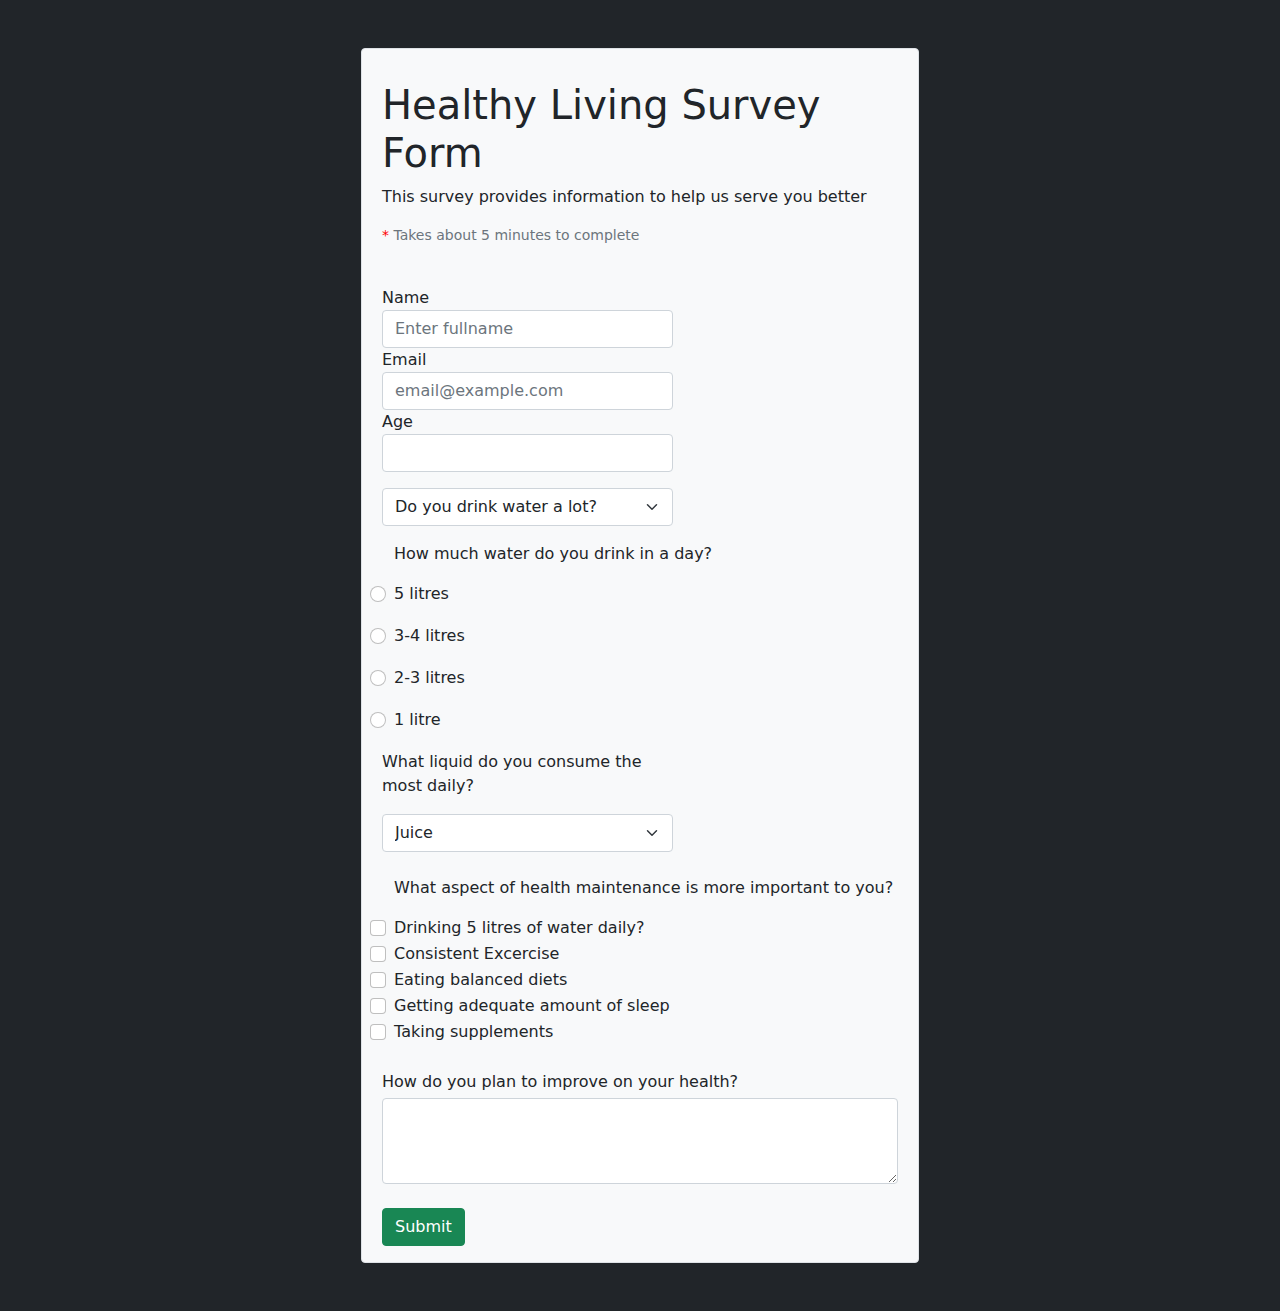
<file: Survey-Form/index.html>
<!DOCTYPE html>
<html lang="en">
<head>
    <meta charset="UTF-8">
    <meta http-equiv="X-UA-Compatible" content="IE=edge">
    <meta name="viewport" content="width=device-width, initial-scale=1.0">
    <title>Survey Form</title>
    <link rel="stylesheet" href="../Assets/css/bootstrap.min.css">
</head>
<body class="bg-dark">
    <div class="container mt-5 mb-5">
        <div class="mx-auto w-50">
            <div class="row bg-light mx-auto border p-2 border- rounded">
                    <div class="col-md-12 mt-4">
                        <h1 >Healthy Living Survey Form</h1>
                        <p>This survey provides information to help us serve you better</p>
                        <p class="form-text"><span style="color: red;">*</span> Takes about 5 minutes to complete</p>
                    </div>
                <form action="#" >
                    <div class="mt-4 row">
                        <div class="form-group  col-md-7"> 
                            <label for="fullname" >Name</label>
                            <input type="text" class="form-control" name="fullname" id="fullname" placeholder="Enter fullname" required>
                        </div>
                        <div class="form-group col-md-7">
                            <label for="mail" >Email</label>
                            <input type="email" class="form-control" name="mail" id="mail" placeholder="email@example.com" required>
                        </div>
                        <div  class="form-group col-md-7">
                            <label for="age" >Age</label>
                            <input type="number" min="0" max="100" class="form-control " name="age" id="age" aria-placeholder="choose your age" required>
                        </div>
                        <div class="col-md-7 mt-3">
                            <select class="form-select" name="" id="">
                                <option selected>Do you drink water a lot?</option>
                                <option value="Yes">Yes</option>
                                <option value="No">No</option>
                            </select>
                        </div>
                        <div class="form-check mt-3">
                            <p>How much water do you drink in a day?</p>
                            <label class="form-check-label" for="radio1">5 litres</label>
                            <input type="radio" id="radio1" class="form-check-input">
                        </div>
                        <div class="form-check mt-3">
                            <label class="form-check-label" for="radio1">3-4 litres</label>
                            <input type="radio" id="radio1" class="form-check-input">
                        </div>
                        <div class="form-check mt-3">
                            <label class="form-check-label" for="radio1">2-3 litres</label>
                            <input type="radio" id="radio1" class="form-check-input">
                        </div>
                        <div class="form-check mt-3">
                            <label class="form-check-label" for="radio1">1 litre</label>
                            <input type="radio" id="radio1" class="form-check-input">
                        </div>
                        <div class="col-md-7 mt-3">
                            <p>What liquid do you consume the most daily?</p>
                            <select class="form-select" name="" id="">
                                <option selected>Juice</option>
                                <option value="soda">Soda</option>
                                <option value="water">Water</option>
                                <option value="yogurt">Yougurt</option>
                            </select>
                        </div>
                        <div class="form-check mt-4">
                            <p>What aspect of health maintenance is more important to you?</p>
                            <label for="check1" class="form-check-label">Drinking 5 litres of water daily?</label>
                            <input type="checkbox" class="form-check-input" id="check1">
                        </div>
                        <div class="form-check">
                            <label for="check2" class="form-check-label">Consistent Excercise</label>
                            <input type="checkbox" class="form-check-input" id="check2">
                        </div>
                        <div class="form-check">
                            <label for="check3" class="form-check-label">Eating balanced diets</label>
                            <input type="checkbox" class="form-check-input" id="check3">
                        </div>
                        <div class="form-check">
                            <label for="check2" class="form-check-label">Getting adequate amount of sleep</label>
                            <input type="checkbox" class="form-check-input" id="check2">
                        </div>
                        <div class="form-check">
                            <label for="check2" class="form-check-label">Taking supplements</label>
                            <input type="checkbox" class="form-check-input" id="check2">
                        </div>
                        <div class="form-group">
                            <p class="mt-4 mb-1">How do you plan to improve on your health?</p>
                            <textarea name="" id="" cols="25" rows="3" class="form-control"></textarea>
                        </div>
                        <div class="mt-4 mb-2">
                            <button type="submit" class="btn btn-success">Submit</button>
                        </div>
                    </div>
                </form> 
            </div>       
        </div>

    </div>
        
    
    
</body>
</html>
</file>
